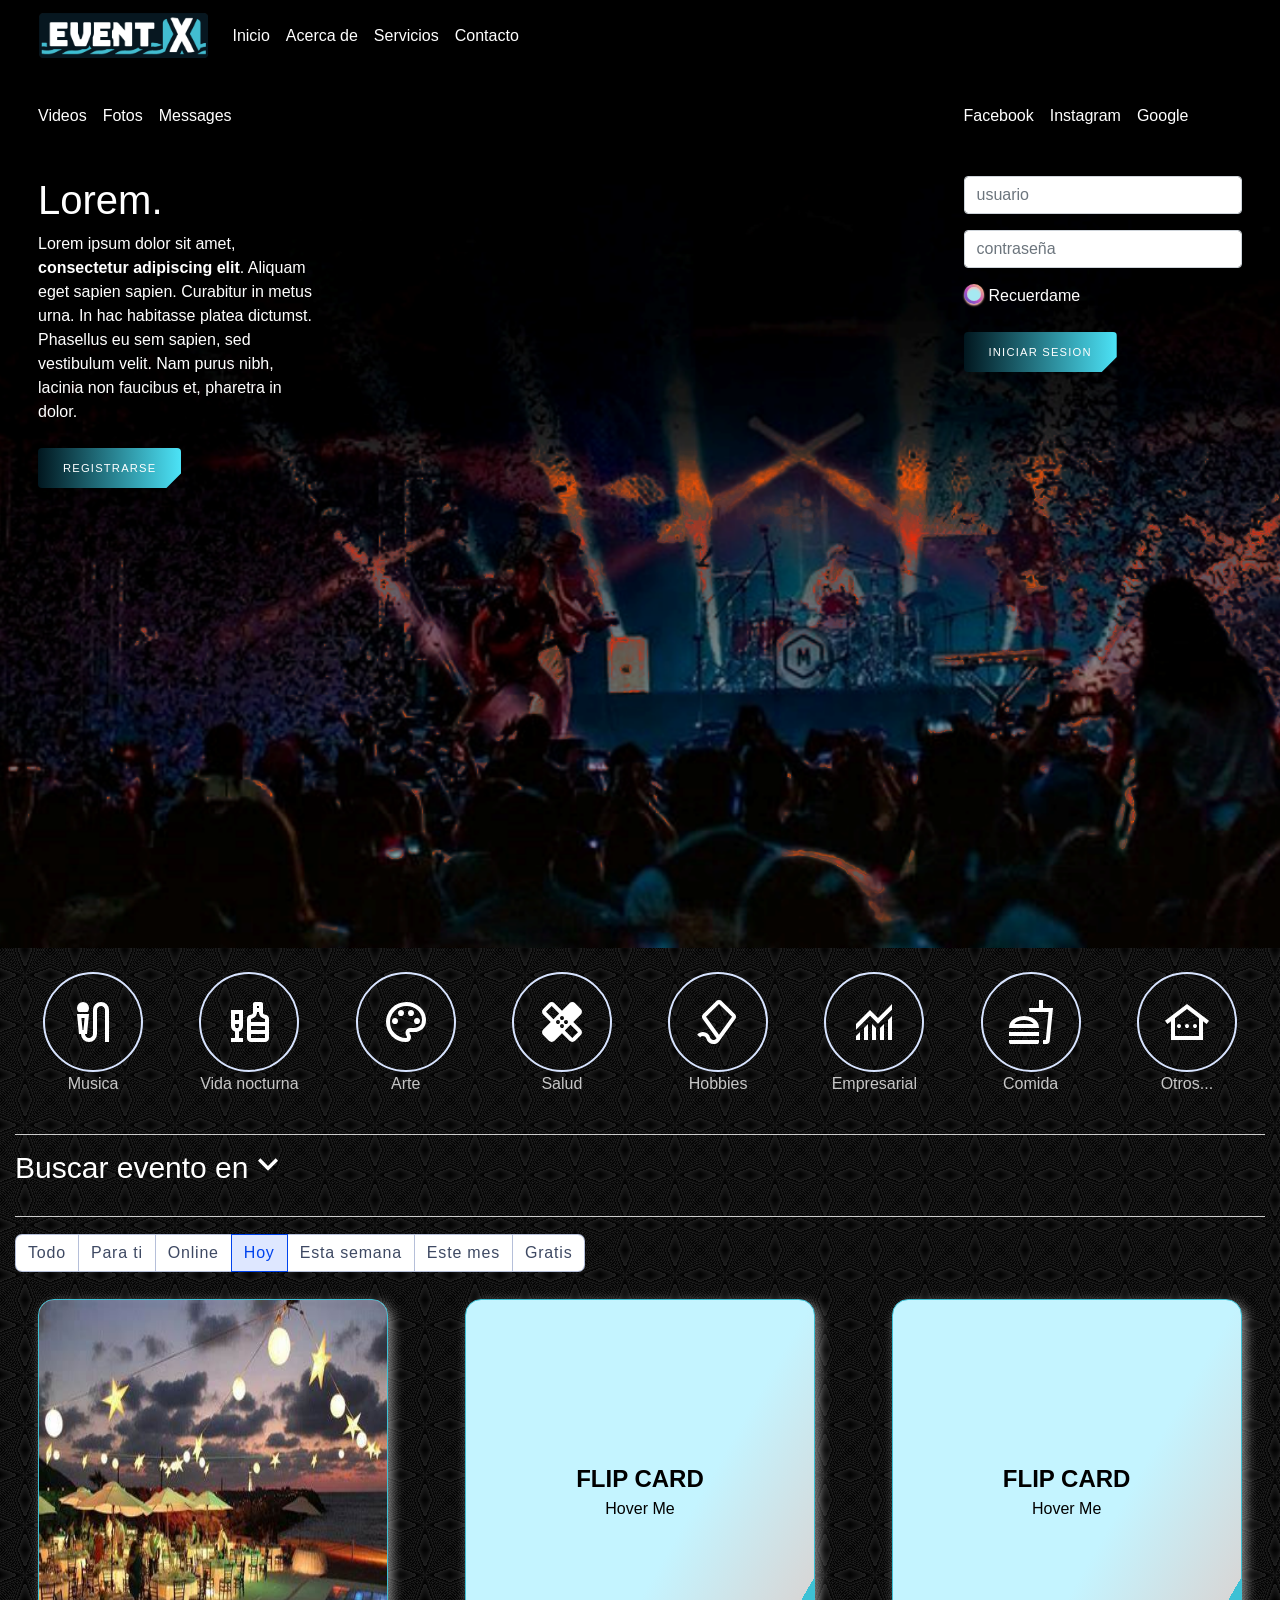
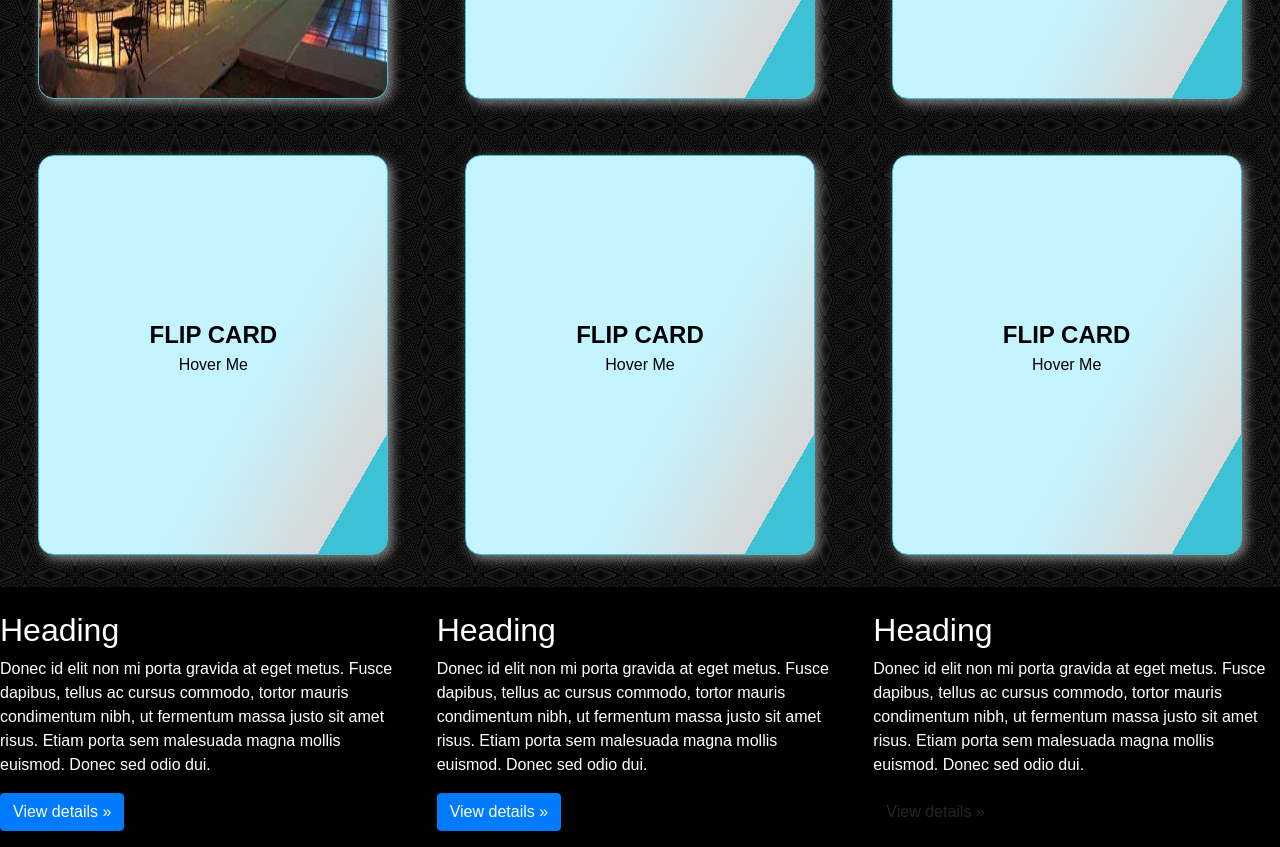
<file: ArchivosHTML/index.html>
<!DOCTYPE html>
<html lang="en">

<head>
  <meta charset="UTF-8">
  <meta name="viewport" content="width=device-width, initial-scale=1.0">
  <link rel="stylesheet" href="https://stackpath.bootstrapcdn.com/bootstrap/4.5.2/css/bootstrap.min.css">
  <link rel="stylesheet" href="..//ArchivosCSS/styles.css">
  <title>EventX</title>
</head>

<body>

  <!--------------------------------------------------menu------------------------------------------------------------------>

  <nav class="navbar navbar-expand-lg navbar-dark bg-black">
    <div class="container ml-2">
      <a class="navbar-brand" href="#"><img src="..//Imagenes/EVENTX1.png" alt="" height="45"></a>
      <button class="navbar-toggler" type="button" data-toggle="collapse" data-target="#navbarSupportedContent"
        aria-controls="navbarSupportedContent" aria-expanded="false" aria-label="Toggle navigation">
        <span class="navbar-toggler-icon"></span>
      </button>

      <div class="collapse navbar-collapse" id="navbarSupportedContent">
        <ul class="navbar-nav mr-auto">
          <li class="nav-item active">
            <a class="nav-link" href="..//ArchivosHTML/prueba.html">Inicio</a>
          </li>
          <li class="nav-item">
            <a class="nav-link" href="#about">Acerca de</a>
          </li>
          <li class="nav-item">
            <a class="nav-link" href="#services">Servicios</a>
          </li>
          <li class="nav-item">
            <a class="nav-link" href="#contact">Contacto</a>
          </li>
        </ul>
      </div>
    </div>
  </nav>


  <!--------------------------------------------------cuerpo------------------------------------------------------------------>

  <div class="container-fluid  pt-5">

    <div class="row">
      <div class="col-lg-12 pt-5 pb-5 mb-4 img_index">
        <div class="row m-2">
          <div class="col-md-3 section_explorar">
            <ul class="nav">
              <li class="nav-item">
                <a class="social mr-3" href="#">Videos</a>
              </li>
              <li class="nav-item">
                <a class="social mr-3" href="#">Fotos</a>
              </li>
              <li class="nav-item">
                <a class="social mr-3" href="#">Messages</a>
              </li>
            </ul>
            <h1 class="mt-5">Lorem.</h1>
            <p>
              Lorem ipsum dolor sit amet,
              <strong>consectetur adipiscing elit</strong>. Aliquam eget
              sapien sapien. Curabitur in metus urna. In hac habitasse platea
              dictumst. Phasellus eu sem sapien, sed vestibulum velit. Nam
              purus nibh, lacinia non faucibus et, pharetra in dolor.
            </p>
            <button type="button" class="btn button mt-2">
              <a href="..//ArchivosPHP/Registrarse.php" >registrarse</a>
            </button>
          </div>
          <div class="col-md-6"></div>
          <!--------------------------------------------------redes sociales------------------------------------------------------------------>
          <div class="col-md-3 redes_sociales ">
            <ul class="nav">
              <li class="nav-item">
                <a class="social Facebook mr-3" href="#">Facebook</a>
              </li>
              <li class="nav-item">
                <a class="social instagram mr-3" href="#">Instagram</a>
              </li>
              <li class="nav-item">
                <a class="social Google mr-3" href="#">Google</a>
              </li>
            </ul>

            <form role="form" class="mt-5" action="../ArchivosPHP/Login.php" method="POST">
              <div class="form-group mt-3">
                  <input type="text" class="form-control" id="exampleInputEmail1" placeholder="usuario" name="user" required />
              </div>
              <div class="form-group mt-3">
                  <input type="password" class="form-control" id="exampleInputPassword1" placeholder="contraseña" name="pass" required />
              </div>
              <div class="checkbox mt-3">
                  <div class="config_check">
                      <div class="checkbox-wrapper">
                          <input id="_checkbox-26" type="checkbox" />
                          <label for="_checkbox-26">
                              <div class="tick_mark"></div>
                          </label>
                      </div>
                      <label for="_checkbox-26" class="Recuerdame">Recuerdame</label>
                  </div>
              </div>
              <button type="submit" class="btn btn-primary button mt-3">
                  Iniciar sesion
              </button>
          </form>
          
          </div>
        </div>
      </div>
    </div>
    <!--------------------------------------------------filter------------------------------------------------------------------>
    <div class="row">
      <div class="col-md-12 columna_filtro">
        <div class="filtros_icons">
          <div class="iconos_filtro">
            <svg xmlns="http://www.w3.org/2000/svg" viewBox="0 -960 960 960">
              <path
                d="M192-680q-15-17-23.5-37t-8.5-43q0-50 35-85t85-35q50 0 85 35t35 85q0 23-8.5 43T368-680H192ZM400-80q-66 0-113-47t-47-113h-40l-40-400h240l-40 400h-40q0 33 23.5 56.5T400-160q33 0 56.5-23.5T480-240v-480q0-66 47-113t113-47q66 0 113 47t47 113v640h-80v-640q0-33-23.5-56.5T640-800q-33 0-56.5 23.5T560-720v480q0 66-47 113T400-80ZM272-320h16l24-240h-64l24 240Zm16-240h-40 64-24Z" />
            </svg>
          </div>
          <label for=""> Musica </label>
        </div>
        <div class="filtros_icons">
          <div class="iconos_filtro">
            <svg xmlns="http://www.w3.org/2000/svg" viewBox="0 -960 960 960">
              <path
                d="M120-80v-80h80v-128q-35-12-57.5-42.5T120-400v-320h240v320q0 39-22.5 69.5T280-288v128h80v80H120Zm80-440h80v-120h-80v120Zm40 160q17 0 28.5-11.5T280-400v-40h-80v40q0 17 11.5 28.5T240-360ZM520-80q-33 0-56.5-23.5T440-160v-382q0-26 15-46.5t39-29.5l38-14q14-5 21-14.5t7-23.5v-170q0-17 11.5-28.5T600-880h120q17 0 28.5 11.5T760-840v170q0 14 7 23.5t21 14.5l38 14q24 9 39 29.5t15 46.5v382q0 33-23.5 56.5T800-80H520Zm120-680h40v-40h-40v40ZM520-480h280v-62l-38-14q-38-14-60-44t-22-68v-12h-40v12q0 38-22 68t-60 44l-38 14v62Zm0 320h280v-80H520v80Zm0-160h280v-80H520v80ZM240-440Zm280 120v-80 80Z" />
            </svg>
          </div>
          <label for=""> Vida nocturna </label>
        </div>
        <div class="filtros_icons">
          <div class="iconos_filtro">
            <svg xmlns="http://www.w3.org/2000/svg" viewBox="0 -960 960 960">
              <path
                d="M480-80q-82 0-155-31.5t-127.5-86Q143-252 111.5-325T80-480q0-83 32.5-156t88-127Q256-817 330-848.5T488-880q80 0 151 27.5t124.5 76q53.5 48.5 85 115T880-518q0 115-70 176.5T640-280h-74q-9 0-12.5 5t-3.5 11q0 12 15 34.5t15 51.5q0 50-27.5 74T480-80Zm0-400Zm-220 40q26 0 43-17t17-43q0-26-17-43t-43-17q-26 0-43 17t-17 43q0 26 17 43t43 17Zm120-160q26 0 43-17t17-43q0-26-17-43t-43-17q-26 0-43 17t-17 43q0 26 17 43t43 17Zm200 0q26 0 43-17t17-43q0-26-17-43t-43-17q-26 0-43 17t-17 43q0 26 17 43t43 17Zm120 160q26 0 43-17t17-43q0-26-17-43t-43-17q-26 0-43 17t-17 43q0 26 17 43t43 17ZM480-160q9 0 14.5-5t5.5-13q0-14-15-33t-15-57q0-42 29-67t71-25h70q66 0 113-38.5T800-518q0-121-92.5-201.5T488-800q-136 0-232 93t-96 227q0 133 93.5 226.5T480-160Z" />
            </svg>
          </div>
          <label for=""> Arte </label>
        </div>
        <div class="filtros_icons">
          <div class="iconos_filtro">
            <svg xmlns="http://www.w3.org/2000/svg" viewBox="0 -960 960 960">
              <path
                d="M480-254 330-104q-23 23-56 23t-56-23L104-218q-23-23-23-56t23-56l150-150-150-150q-23-23-23-56t23-56l114-114q23-23 56-23t56 23l150 150 150-150q23-23 56-23t56 23l114 114q23 23 23 56t-23 56L706-480l150 150q23 23 23 56t-23 56L742-104q-23 23-56 23t-56-23L480-254Zm0-266q17 0 28.5-11.5T520-560q0-17-11.5-28.5T480-600q-17 0-28.5 11.5T440-560q0 17 11.5 28.5T480-520Zm-170-16 114-114-150-150-114 114 150 150Zm90 96q17 0 28.5-11.5T440-480q0-17-11.5-28.5T400-520q-17 0-28.5 11.5T360-480q0 17 11.5 28.5T400-440Zm80 80q17 0 28.5-11.5T520-400q0-17-11.5-28.5T480-440q-17 0-28.5 11.5T440-400q0 17 11.5 28.5T480-360Zm80-80q17 0 28.5-11.5T600-480q0-17-11.5-28.5T560-520q-17 0-28.5 11.5T520-480q0 17 11.5 28.5T560-440Zm-24 130 150 150 114-114-150-150-114 114ZM339-621Zm282 282Z" />
            </svg>
          </div>
          <label for=""> Salud </label>
        </div>
        <div class="filtros_icons">
          <div class="iconos_filtro">
            <svg xmlns="http://www.w3.org/2000/svg" viewBox="0 -960 960 960">
              <path
                d="M390-40q-51 0-90.5-30.5T246-149q-6-23-25-37t-43-14q-16 0-30 6.5T124-175l-61-51q21-26 51.5-40t63.5-14q51 0 91 30t54 79q6 23 25 37t42 14q19 0 34-10t26-25l1-2-276-381q-8-11-11.5-23t-3.5-24q0-16 6-30.5t18-26.5l260-255q11-11 26-17t30-6q15 0 30 6t26 17l260 255q12 12 18 26.5t6 30.5q0 12-3.5 24T825-538L500-88q-18 25-48 36.5T390-40Zm110-185 260-360-260-255-259 256 259 359Zm1-308Z" />
            </svg>
          </div>
          <label for=""> Hobbies </label>
        </div>
        <div class="filtros_icons">
          <div class="iconos_filtro">
            <svg xmlns="http://www.w3.org/2000/svg" viewBox="0 -960 960 960">
              <path
                d="M120-120v-80l80-80v160h-80Zm160 0v-240l80-80v320h-80Zm160 0v-320l80 81v239h-80Zm160 0v-239l80-80v319h-80Zm160 0v-400l80-80v480h-80ZM120-327v-113l280-280 160 160 280-280v113L560-447 400-607 120-327Z" />
            </svg>
          </div>
          <label for=""> Empresarial </label>
        </div>
        <div class="filtros_icons">
          <div class="iconos_filtro">
            <svg xmlns="http://www.w3.org/2000/svg" viewBox="0 -960 960 960">
              <path
                d="M533-440q-32-45-84.5-62.5T340-520q-56 0-108.5 17.5T147-440h386ZM40-360q0-109 91-174.5T340-600q118 0 209 65.5T640-360H40Zm0 160v-80h600v80H40ZM720-40v-80h56l56-560H450l-10-80h200v-160h80v160h200L854-98q-3 25-22 41.5T788-40h-68Zm0-80h56-56ZM80-40q-17 0-28.5-11.5T40-80v-40h600v40q0 17-11.5 28.5T600-40H80Zm260-400Z" />
            </svg>
          </div>
          <label for=""> Comida </label>
        </div>
        <div class="filtros_icons">
          <div class="iconos_filtro">
            <svg xmlns="http://www.w3.org/2000/svg" viewBox="0 -960 960 960">
              <path
                d="M160-120v-375l-72 55-48-64 440-336 440 336-48 63-72-54v375H160Zm80-80h480v-356L480-739 240-556v356Zm0 0h480-480Zm80-160q-17 0-28.5-11.5T280-400q0-17 11.5-28.5T320-440q17 0 28.5 11.5T360-400q0 17-11.5 28.5T320-360Zm160 0q-17 0-28.5-11.5T440-400q0-17 11.5-28.5T480-440q17 0 28.5 11.5T520-400q0 17-11.5 28.5T480-360Zm160 0q-17 0-28.5-11.5T600-400q0-17 11.5-28.5T640-440q17 0 28.5 11.5T680-400q0 17-11.5 28.5T640-360Z" />
            </svg>
          </div>
          <label for=""> Otros... </label>
        </div>
      </div>
    </div>

    <hr class="separador">

    <div class="row">
      <div class="col-md-12 busqueda_por">
        <div class="locacion_evento">
          <p>Buscar evento en</p>
          <div class="buscar">
            <svg xmlns="http://www.w3.org/2000/svg" height="40" viewBox="0 -960 960 960" width="40">
              <path d="M480-345 240-585l56-56 184 184 184-184 56 56-240 240Z" />
            </svg>
          </div>
        </div>
      </div>
    </div>

    <hr class="separador">


    <div class="row">
      <div class="col-md-12 d-flex">
        <div class="mydict">
          <div>
            <label>
              <input type="radio" name="radio" checked="">
              <span>Todo</span>
            </label>
            <label>
              <input type="radio" name="radio">
              <span>Para ti</span>
            </label>
            <label>
              <input type="radio" name="radio">
              <span>Online</span>
            </label>
            <label>
              <input type="radio" name="radio" checked="">
              <span>Hoy</span>
            </label>
            <label>
              <input type="radio" name="radio">
              <span>Esta semana</span>
            </label>
            <label>
              <input type="radio" name="radio">
              <span>Este mes</span>
            </label>
            <label>
              <input type="radio" name="radio">
              <span>Gratis</span>
            </label>
          </div>
        </div>
      </div>
    </div>




    <!--------------------------------------------------stats------------------------------------------------------------------>
    <div class="row">
      <div class="col-md-12">
        <div class="row">
          <div class="col-md-4 d-flex mb-2 align-items-center justify-content-center">
            <div class="flip-card">
              <div class="flip-card-inner">
                <div class="flip-card-front">
                  <img src="..//Imagenes/OIP.jpg" alt="" height="100%">
                </div>
                <div class="flip-card-back">
                  <p class="title">Fiesta en la playa</p>
                  <br>
                  <p>Lorem ipsum, dolor sit amet consectetur adipisicing elit. Perspiciatis quia voluptatem repellat
                    deleniti! Omnis aut, nobis et totam ducimus consequatur voluptates laborum impedit quos sint quas
                    voluptatem doloremque adipisci quaerat?</p>

                    <button class="button_attend">
                      Mas informacion
                      <div class="hoverEffect">
                      <div>
                      </div>
                      </div></button>

                </div>
              </div>
            </div>
          </div>
          <div class="col-md-4 d-flex mb-2 align-items-center justify-content-center">
            <div class="flip-card">
              <div class="flip-card-inner">
                <div class="flip-card-front">
                  <p class="title">FLIP CARD</p>
                  <p>Hover Me</p>
                </div>
                <div class="flip-card-back">
                  <p class="title">BACK</p>
                  <p>Leave Me</p>
                </div>
              </div>
            </div>
          </div>
          <div class="col-md-4 d-flex mb-2 align-items-center justify-content-center">
            <div class="flip-card">
              <div class="flip-card-inner">
                <div class="flip-card-front">
                  <p class="title">FLIP CARD</p>
                  <p>Hover Me</p>
                </div>
                <div class="flip-card-back">
                  <p class="title">BACK</p>
                  <p>Leave Me</p>
                </div>
              </div>
            </div>
          </div>
        </div>
        <div class="row mt-5">
          <div class="col-md-4 d-flex mb-2 align-items-center justify-content-center">
            <div class="flip-card">
              <div class="flip-card-inner">
                <div class="flip-card-front">
                  <p class="title">FLIP CARD</p>
                  <p>Hover Me</p>
                </div>
                <div class="flip-card-back">
                  <p class="title">BACK</p>
                  <p>Leave Me</p>
                </div>
              </div>
            </div>
          </div>
          <div class="col-md-4 d-flex mb-2 align-items-center justify-content-center">
            <div class="flip-card">
              <div class="flip-card-inner">
                <div class="flip-card-front">
                  <p class="title">FLIP CARD</p>
                  <p>Hover Me</p>
                </div>
                <div class="flip-card-back">
                  <p class="title">BACK</p>
                  <p>Leave Me</p>
                </div>
              </div>
            </div>
          </div>
          <div class="col-md-4 d-flex mb-2 align-items-center justify-content-center">
            <div class="flip-card">
              <div class="flip-card-inner">
                <div class="flip-card-front">
                  <p class="title">FLIP CARD</p>
                  <p>Hover Me</p>
                </div>
                <div class="flip-card-back">
                  <p class="title">BACK</p>
                  <p>Leave Me</p>
                </div>
              </div>
            </div>
          </div>
        </div>
      </div>
    </div>
    <!--------------------------------------------------footer------------------------------------------------------------------>
  </div>

  <footer class="footer">
    <div class="row mt-4">
      <div class="col-md-12">
        <div class="row">
          <div class="col-md-4 mt-4">
            <h2>Heading</h2>
            <p>
              Donec id elit non mi porta gravida at eget metus. Fusce dapibus,
              tellus ac cursus commodo, tortor mauris condimentum nibh, ut
              fermentum massa justo sit amet risus. Etiam porta sem malesuada
              magna mollis euismod. Donec sed odio dui.
            </p>
            <p>
              <a class="btn btn-primary" href="#">View details »</a>
            </p>
          </div>
          <div class="col-md-4 mt-4">
            <h2>Heading</h2>
            <p>
              Donec id elit non mi porta gravida at eget metus. Fusce dapibus,
              tellus ac cursus commodo, tortor mauris condimentum nibh, ut
              fermentum massa justo sit amet risus. Etiam porta sem malesuada
              magna mollis euismod. Donec sed odio dui.
            </p>
            <p>
              <a class="btn btn-primary" href="#">View details »</a>
            </p>
          </div>
          <div class="col-md-4 mt-4">
            <h2>Heading</h2>
            <p>
              Donec id elit non mi porta gravida at eget metus. Fusce dapibus,
              tellus ac cursus commodo, tortor mauris condimentum nibh, ut
              fermentum massa justo sit amet risus. Etiam porta sem malesuada
              magna mollis euismod. Donec sed odio dui.
            </p>
            <p>
              <a class="btn btn-primary0" href="#">View details »</a>
            </p>
          </div>
        </div>
      </div>
    </div>
  </footer>

  <script src="https://code.jquery.com/jquery-3.5.1.slim.min.js"></script>
  <script src="https://cdn.jsdelivr.net/npm/@popperjs/core@2.5.4/dist/umd/popper.min.js"></script>
  <script src="https://stackpath.bootstrapcdn.com/bootstrap/4.5.2/js/bootstrap.min.js"></script>

  <script>
    // Script para mostrar/ocultar el menú al hacer scroll
    $(document).ready(function () {
      var lastScrollTop = 0;
      $(window).scroll(function () {
        var scrollTop = $(this).scrollTop();
        if (scrollTop > lastScrollTop) {
          $('.navbar').addClass('menu-fixed');
          $('.navbar').removeClass('show');
        } else {
          $('.navbar').addClass('show');

        }
        lastScrollTop = scrollTop;
      });
    });
  </script>
</body>

</html>
</file>
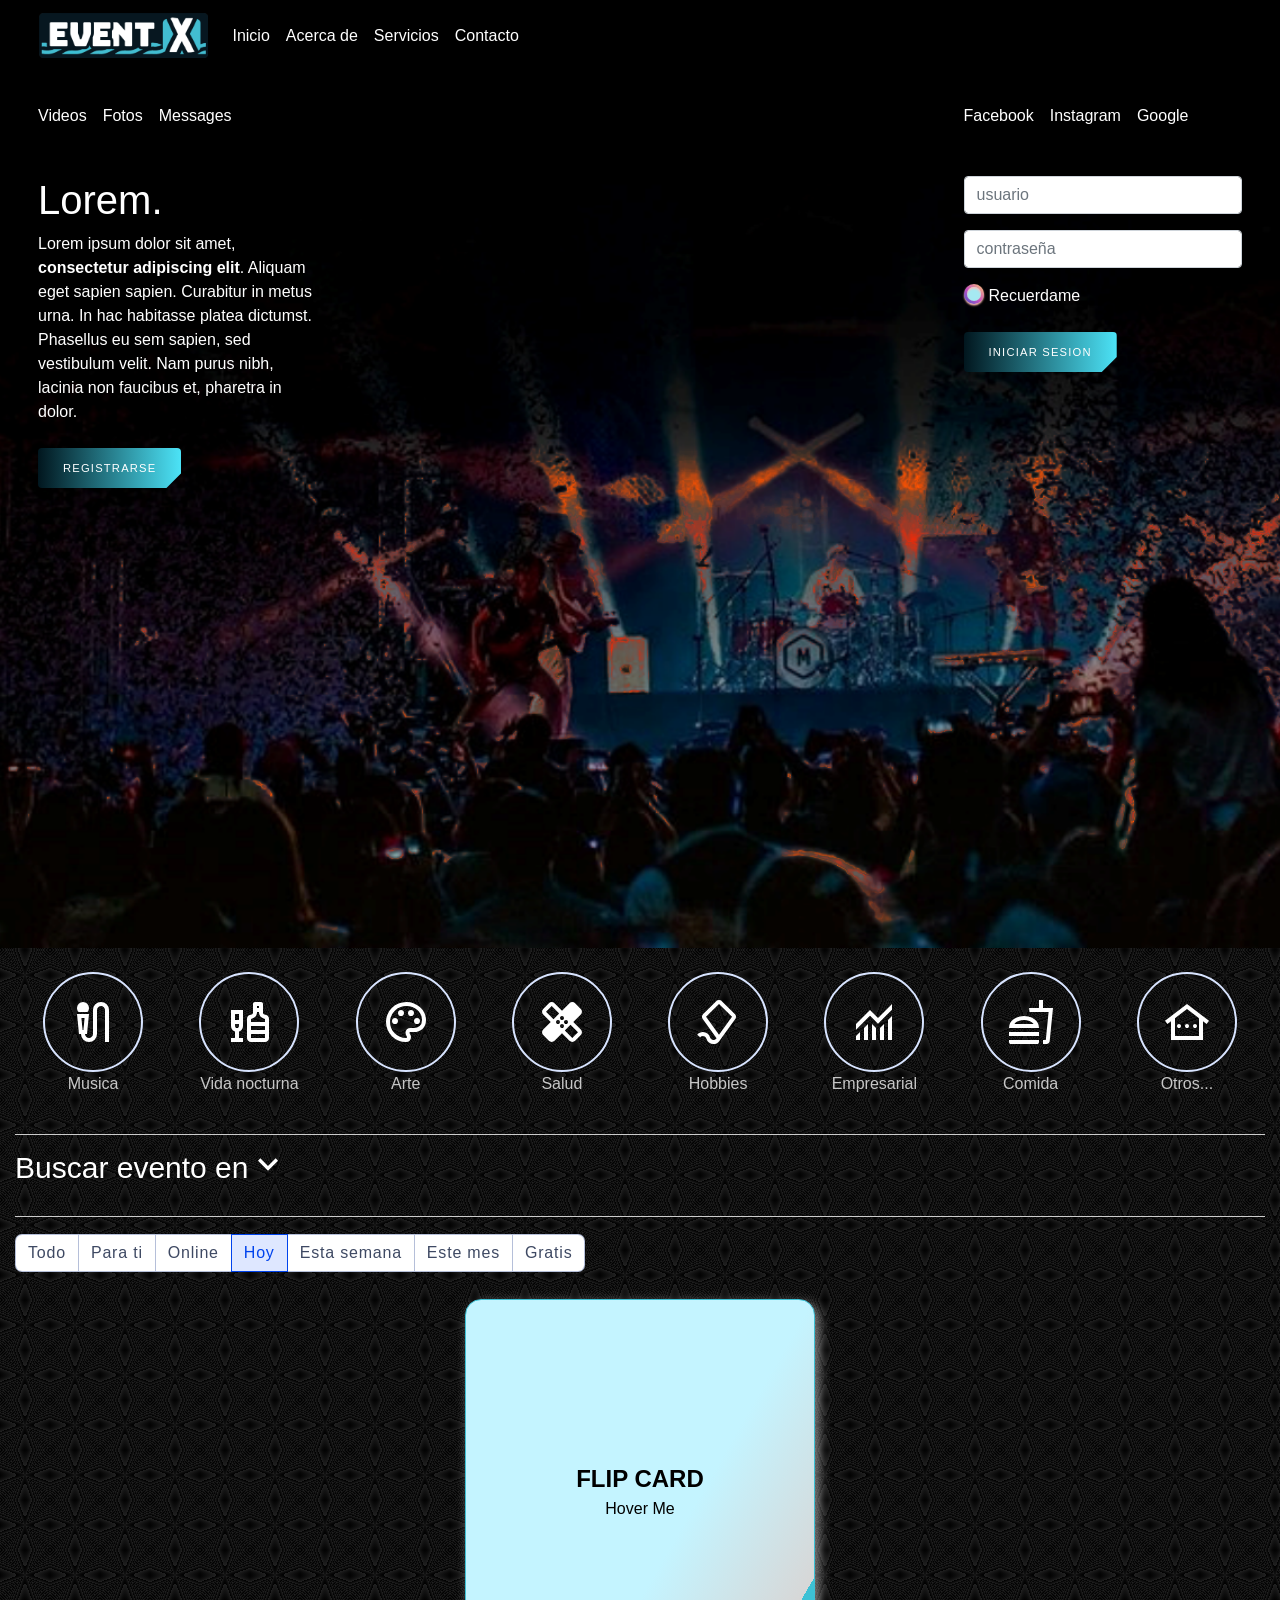
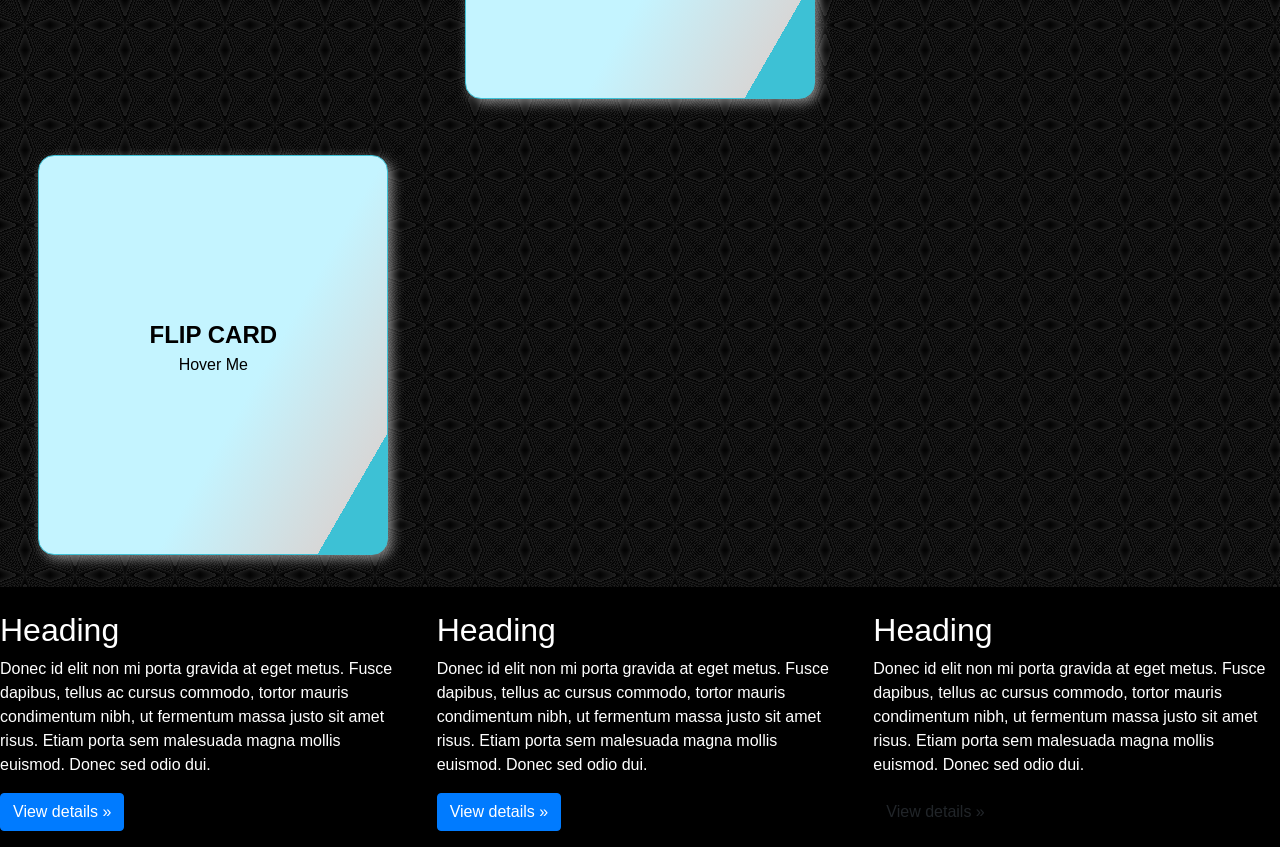
<file: ArchivosHTML/prueba.html>
<!DOCTYPE html>
<html lang="en">

<head>
  <meta charset="UTF-8">
  <meta name="viewport" content="width=device-width, initial-scale=1.0">
  <link rel="stylesheet" href="https://stackpath.bootstrapcdn.com/bootstrap/4.5.2/css/bootstrap.min.css">
  <link rel="stylesheet" href="..//ArchivosCSS/styles.css">
  <title>EventX</title>
</head>

<body>

  <!--------------------------------------------------menu------------------------------------------------------------------>

  <nav class="navbar navbar-expand-lg navbar-dark bg-black">
    <div class="container ml-2">
      <a class="navbar-brand" href="#"><img src="..//Imagenes/EVENTX1.png" alt="" height="45"></a>
      <button class="navbar-toggler" type="button" data-toggle="collapse" data-target="#navbarSupportedContent"
        aria-controls="navbarSupportedContent" aria-expanded="false" aria-label="Toggle navigation">
        <span class="navbar-toggler-icon"></span>
      </button>

      <div class="collapse navbar-collapse" id="navbarSupportedContent">
        <ul class="navbar-nav mr-auto">
          <li class="nav-item active">
            <a class="nav-link" href="..//ArchivosHTML/prueba.html">Inicio</a>
          </li>
          <li class="nav-item">
            <a class="nav-link" href="#about">Acerca de</a>
          </li>
          <li class="nav-item">
            <a class="nav-link" href="#services">Servicios</a>
          </li>
          <li class="nav-item">
            <a class="nav-link" href="#contact">Contacto</a>
          </li>
        </ul>
      </div>
    </div>
  </nav>


  <!--------------------------------------------------cuerpo------------------------------------------------------------------>

  <div class="container-fluid  pt-5">

    <div class="row">
      <div class="col-lg-12 pt-5 pb-5 mb-4 img_index">
        <div class="row m-2">
          <div class="col-md-3 section_explorar">
            <ul class="nav">
              <li class="nav-item">
                <a class="social mr-3" href="#">Videos</a>
              </li>
              <li class="nav-item">
                <a class="social mr-3" href="#">Fotos</a>
              </li>
              <li class="nav-item">
                <a class="social mr-3" href="#">Messages</a>
              </li>
            </ul>
            <h1 class="mt-5">Lorem.</h1>
            <p>
              Lorem ipsum dolor sit amet,
              <strong>consectetur adipiscing elit</strong>. Aliquam eget
              sapien sapien. Curabitur in metus urna. In hac habitasse platea
              dictumst. Phasellus eu sem sapien, sed vestibulum velit. Nam
              purus nibh, lacinia non faucibus et, pharetra in dolor.
            </p>
            <button type="button" class="btn button mt-2">
              <a href="..//ArchivosPHP/Registrarse.php" >registrarse</a>
            </button>
          </div>
          <div class="col-md-6"></div>
          <!--------------------------------------------------redes sociales------------------------------------------------------------------>
          <div class="col-md-3 redes_sociales ">
            <ul class="nav">
              <li class="nav-item">
                <a class="social Facebook mr-3" href="#">Facebook</a>
              </li>
              <li class="nav-item">
                <a class="social instagram mr-3" href="#">Instagram</a>
              </li>
              <li class="nav-item">
                <a class="social Google mr-3" href="#">Google</a>
              </li>
            </ul>
            <form role="form" class="mt-5" action="..//ArchivosPHP/Login.php" method="post">
              <div class="form-group mt-3">
                <input type="text" class="form-control" id="exampleInputEmail1" placeholder="usuario" name="user" />
              </div>
              <div class="form-group mt-3">
                <input type="password" class="form-control" id="exampleInputPassword1" placeholder="contraseña" name="pass" />
              </div>
              <div class="checkbox mt-3">
                <div class="config_check">
                  <div class="checkbox-wrapper">
                    <input id="_checkbox-26" type="checkbox" />
                    <label for="_checkbox-26">
                      <div class="tick_mark"></div>
                    </label>
                  </div>
                  <label for="_checkbox-26" class="Recuerdame">Recuerdame</label>
                </div>
              </div>
              <button type="submit" class="btn btn-primary button mt-3">
                Iniciar sesion
              </button>
            </form>
          </div>
        </div>
      </div>
    </div>
    <!--------------------------------------------------filter------------------------------------------------------------------>
    <div class="row">
      <div class="col-md-12 columna_filtro">
        <div class="filtros_icons">
          <div class="iconos_filtro">
            <svg xmlns="http://www.w3.org/2000/svg" viewBox="0 -960 960 960">
              <path
                d="M192-680q-15-17-23.5-37t-8.5-43q0-50 35-85t85-35q50 0 85 35t35 85q0 23-8.5 43T368-680H192ZM400-80q-66 0-113-47t-47-113h-40l-40-400h240l-40 400h-40q0 33 23.5 56.5T400-160q33 0 56.5-23.5T480-240v-480q0-66 47-113t113-47q66 0 113 47t47 113v640h-80v-640q0-33-23.5-56.5T640-800q-33 0-56.5 23.5T560-720v480q0 66-47 113T400-80ZM272-320h16l24-240h-64l24 240Zm16-240h-40 64-24Z" />
            </svg>
          </div>
          <label for=""> Musica </label>
        </div>
        <div class="filtros_icons">
          <div class="iconos_filtro">
            <svg xmlns="http://www.w3.org/2000/svg" viewBox="0 -960 960 960">
              <path
                d="M120-80v-80h80v-128q-35-12-57.5-42.5T120-400v-320h240v320q0 39-22.5 69.5T280-288v128h80v80H120Zm80-440h80v-120h-80v120Zm40 160q17 0 28.5-11.5T280-400v-40h-80v40q0 17 11.5 28.5T240-360ZM520-80q-33 0-56.5-23.5T440-160v-382q0-26 15-46.5t39-29.5l38-14q14-5 21-14.5t7-23.5v-170q0-17 11.5-28.5T600-880h120q17 0 28.5 11.5T760-840v170q0 14 7 23.5t21 14.5l38 14q24 9 39 29.5t15 46.5v382q0 33-23.5 56.5T800-80H520Zm120-680h40v-40h-40v40ZM520-480h280v-62l-38-14q-38-14-60-44t-22-68v-12h-40v12q0 38-22 68t-60 44l-38 14v62Zm0 320h280v-80H520v80Zm0-160h280v-80H520v80ZM240-440Zm280 120v-80 80Z" />
            </svg>
          </div>
          <label for=""> Vida nocturna </label>
        </div>
        <div class="filtros_icons">
          <div class="iconos_filtro">
            <svg xmlns="http://www.w3.org/2000/svg" viewBox="0 -960 960 960">
              <path
                d="M480-80q-82 0-155-31.5t-127.5-86Q143-252 111.5-325T80-480q0-83 32.5-156t88-127Q256-817 330-848.5T488-880q80 0 151 27.5t124.5 76q53.5 48.5 85 115T880-518q0 115-70 176.5T640-280h-74q-9 0-12.5 5t-3.5 11q0 12 15 34.5t15 51.5q0 50-27.5 74T480-80Zm0-400Zm-220 40q26 0 43-17t17-43q0-26-17-43t-43-17q-26 0-43 17t-17 43q0 26 17 43t43 17Zm120-160q26 0 43-17t17-43q0-26-17-43t-43-17q-26 0-43 17t-17 43q0 26 17 43t43 17Zm200 0q26 0 43-17t17-43q0-26-17-43t-43-17q-26 0-43 17t-17 43q0 26 17 43t43 17Zm120 160q26 0 43-17t17-43q0-26-17-43t-43-17q-26 0-43 17t-17 43q0 26 17 43t43 17ZM480-160q9 0 14.5-5t5.5-13q0-14-15-33t-15-57q0-42 29-67t71-25h70q66 0 113-38.5T800-518q0-121-92.5-201.5T488-800q-136 0-232 93t-96 227q0 133 93.5 226.5T480-160Z" />
            </svg>
          </div>
          <label for=""> Arte </label>
        </div>
        <div class="filtros_icons">
          <div class="iconos_filtro">
            <svg xmlns="http://www.w3.org/2000/svg" viewBox="0 -960 960 960">
              <path
                d="M480-254 330-104q-23 23-56 23t-56-23L104-218q-23-23-23-56t23-56l150-150-150-150q-23-23-23-56t23-56l114-114q23-23 56-23t56 23l150 150 150-150q23-23 56-23t56 23l114 114q23 23 23 56t-23 56L706-480l150 150q23 23 23 56t-23 56L742-104q-23 23-56 23t-56-23L480-254Zm0-266q17 0 28.5-11.5T520-560q0-17-11.5-28.5T480-600q-17 0-28.5 11.5T440-560q0 17 11.5 28.5T480-520Zm-170-16 114-114-150-150-114 114 150 150Zm90 96q17 0 28.5-11.5T440-480q0-17-11.5-28.5T400-520q-17 0-28.5 11.5T360-480q0 17 11.5 28.5T400-440Zm80 80q17 0 28.5-11.5T520-400q0-17-11.5-28.5T480-440q-17 0-28.5 11.5T440-400q0 17 11.5 28.5T480-360Zm80-80q17 0 28.5-11.5T600-480q0-17-11.5-28.5T560-520q-17 0-28.5 11.5T520-480q0 17 11.5 28.5T560-440Zm-24 130 150 150 114-114-150-150-114 114ZM339-621Zm282 282Z" />
            </svg>
          </div>
          <label for=""> Salud </label>
        </div>
        <div class="filtros_icons">
          <div class="iconos_filtro">
            <svg xmlns="http://www.w3.org/2000/svg" viewBox="0 -960 960 960">
              <path
                d="M390-40q-51 0-90.5-30.5T246-149q-6-23-25-37t-43-14q-16 0-30 6.5T124-175l-61-51q21-26 51.5-40t63.5-14q51 0 91 30t54 79q6 23 25 37t42 14q19 0 34-10t26-25l1-2-276-381q-8-11-11.5-23t-3.5-24q0-16 6-30.5t18-26.5l260-255q11-11 26-17t30-6q15 0 30 6t26 17l260 255q12 12 18 26.5t6 30.5q0 12-3.5 24T825-538L500-88q-18 25-48 36.5T390-40Zm110-185 260-360-260-255-259 256 259 359Zm1-308Z" />
            </svg>
          </div>
          <label for=""> Hobbies </label>
        </div>
        <div class="filtros_icons">
          <div class="iconos_filtro">
            <svg xmlns="http://www.w3.org/2000/svg" viewBox="0 -960 960 960">
              <path
                d="M120-120v-80l80-80v160h-80Zm160 0v-240l80-80v320h-80Zm160 0v-320l80 81v239h-80Zm160 0v-239l80-80v319h-80Zm160 0v-400l80-80v480h-80ZM120-327v-113l280-280 160 160 280-280v113L560-447 400-607 120-327Z" />
            </svg>
          </div>
          <label for=""> Empresarial </label>
        </div>
        <div class="filtros_icons">
          <div class="iconos_filtro">
            <svg xmlns="http://www.w3.org/2000/svg" viewBox="0 -960 960 960">
              <path
                d="M533-440q-32-45-84.5-62.5T340-520q-56 0-108.5 17.5T147-440h386ZM40-360q0-109 91-174.5T340-600q118 0 209 65.5T640-360H40Zm0 160v-80h600v80H40ZM720-40v-80h56l56-560H450l-10-80h200v-160h80v160h200L854-98q-3 25-22 41.5T788-40h-68Zm0-80h56-56ZM80-40q-17 0-28.5-11.5T40-80v-40h600v40q0 17-11.5 28.5T600-40H80Zm260-400Z" />
            </svg>
          </div>
          <label for=""> Comida </label>
        </div>
        <div class="filtros_icons">
          <div class="iconos_filtro">
            <svg xmlns="http://www.w3.org/2000/svg" viewBox="0 -960 960 960">
              <path
                d="M160-120v-375l-72 55-48-64 440-336 440 336-48 63-72-54v375H160Zm80-80h480v-356L480-739 240-556v356Zm0 0h480-480Zm80-160q-17 0-28.5-11.5T280-400q0-17 11.5-28.5T320-440q17 0 28.5 11.5T360-400q0 17-11.5 28.5T320-360Zm160 0q-17 0-28.5-11.5T440-400q0-17 11.5-28.5T480-440q17 0 28.5 11.5T520-400q0 17-11.5 28.5T480-360Zm160 0q-17 0-28.5-11.5T600-400q0-17 11.5-28.5T640-440q17 0 28.5 11.5T680-400q0 17-11.5 28.5T640-360Z" />
            </svg>
          </div>
          <label for=""> Otros... </label>
        </div>
      </div>
    </div>

    <hr class="separador">

    <div class="row">
      <div class="col-md-12 busqueda_por">
        <div class="locacion_evento">
          <p>Buscar evento en</p>
          <div class="buscar">
            <svg xmlns="http://www.w3.org/2000/svg" height="40" viewBox="0 -960 960 960" width="40">
              <path d="M480-345 240-585l56-56 184 184 184-184 56 56-240 240Z" />
            </svg>
          </div>
        </div>
      </div>
    </div>

    <hr class="separador">


    <div class="row">
      <div class="col-md-12 d-flex">
        <div class="mydict">
          <div>
            <label>
              <input type="radio" name="radio" checked="">
              <span>Todo</span>
            </label>
            <label>
              <input type="radio" name="radio">
              <span>Para ti</span>
            </label>
            <label>
              <input type="radio" name="radio">
              <span>Online</span>
            </label>
            <label>
              <input type="radio" name="radio" checked="">
              <span>Hoy</span>
            </label>
            <label>
              <input type="radio" name="radio">
              <span>Esta semana</span>
            </label>
            <label>
              <input type="radio" name="radio">
              <span>Este mes</span>
            </label>
            <label>
              <input type="radio" name="radio">
              <span>Gratis</span>
            </label>
          </div>
        </div>
      </div>
    </div>




    <!--------------------------------------------------stats------------------------------------------------------------------>
    <div class="row">
      <div class="col-md-12">
        <div class="row">
          <div class="col-md-4 d-flex mb-2 align-items-center justify-content-center">
            <div class="flip-card">
              <div class="flip-card-inner">
                <div class="flip-card-front">
                  <img src="..//Imagenes/OIP.jpg" alt="" height="100%">
                </div>
                <div class="flip-card-back">
                  <p class="title">Fiesta en la playa</p>
                  <br>
                  <p>Lorem ipsum, dolor sit amet consectetur adipisicing elit. Perspiciatis quia voluptatem repellat
                    deleniti! Omnis aut, nobis et totam ducimus consequatur voluptates laborum impedit quos sint quas
                    voluptatem doloremque adipisci quaerat?</p>

                    <button class="button_attend">
                      Mas informacion
                      <div class="hoverEffect">
                      <div>
                      </div>
                      </div></button>

                </div>
              </div>
            </div>
          </div>
          <div class="col-md-4 d-flex mb-2 align-items-center justify-content-center">
            <div class="flip-card">
              <div class="flip-card-inner">
                <div class="flip-card-front">
                  <p class="title">FLIP CARD</p>
                  <p>Hover Me</p>
                </div>
                <div class="flip-card-back">
                  <p class="title">BACK</p>
                  <p>Leave Me</p>
                </div>
              </div>
            </div>
          </div>
          <div class="col-md-4 d-flex mb-2 align-items-center justify-content-center">
            <div class="flip-card">
              <div class="flip-card-inner">
                <div class="flip-card-front">
                  <p class="title">FLIP CARD</p>
                  <p>Hover Me</p>
                </div>
                <div class="flip-card-back">
                  <p class="title">BACK</p>
                  <p>Leave Me</p>
                </div>
              </div>
            </div>
          </div>
        </div>
        <div class="row mt-5">
          <div class="col-md-4 d-flex mb-2 align-items-center justify-content-center">
            <div class="flip-card">
              <div class="flip-card-inner">
                <div class="flip-card-front">
                  <p class="title">FLIP CARD</p>
                  <p>Hover Me</p>
                </div>
                <div class="flip-card-back">
                  <p class="title">BACK</p>
                  <p>Leave Me</p>
                </div>
              </div>
            </div>
          </div>
          <div class="col-md-4 d-flex mb-2 align-items-center justify-content-center">
            <div class="flip-card">
              <div class="flip-card-inner">
                <div class="flip-card-front">
                  <p class="title">FLIP CARD</p>
                  <p>Hover Me</p>
                </div>
                <div class="flip-card-back">
                  <p class="title">BACK</p>
                  <p>Leave Me</p>
                </div>
              </div>
            </div>
          </div>
          <div class="col-md-4 d-flex mb-2 align-items-center justify-content-center">
            <div class="flip-card">
              <div class="flip-card-inner">
                <div class="flip-card-front">
                  <p class="title">FLIP CARD</p>
                  <p>Hover Me</p>
                </div>
                <div class="flip-card-back">
                  <p class="title">BACK</p>
                  <p>Leave Me</p>
                </div>
              </div>
            </div>
          </div>
        </div>
      </div>
    </div>
    <!--------------------------------------------------footer------------------------------------------------------------------>
  </div>

  <footer class="footer">
    <div class="row mt-4">
      <div class="col-md-12">
        <div class="row">
          <div class="col-md-4 mt-4">
            <h2>Heading</h2>
            <p>
              Donec id elit non mi porta gravida at eget metus. Fusce dapibus,
              tellus ac cursus commodo, tortor mauris condimentum nibh, ut
              fermentum massa justo sit amet risus. Etiam porta sem malesuada
              magna mollis euismod. Donec sed odio dui.
            </p>
            <p>
              <a class="btn btn-primary" href="#">View details »</a>
            </p>
          </div>
          <div class="col-md-4 mt-4">
            <h2>Heading</h2>
            <p>
              Donec id elit non mi porta gravida at eget metus. Fusce dapibus,
              tellus ac cursus commodo, tortor mauris condimentum nibh, ut
              fermentum massa justo sit amet risus. Etiam porta sem malesuada
              magna mollis euismod. Donec sed odio dui.
            </p>
            <p>
              <a class="btn btn-primary" href="#">View details »</a>
            </p>
          </div>
          <div class="col-md-4 mt-4">
            <h2>Heading</h2>
            <p>
              Donec id elit non mi porta gravida at eget metus. Fusce dapibus,
              tellus ac cursus commodo, tortor mauris condimentum nibh, ut
              fermentum massa justo sit amet risus. Etiam porta sem malesuada
              magna mollis euismod. Donec sed odio dui.
            </p>
            <p>
              <a class="btn btn-primary0" href="#">View details »</a>
            </p>
          </div>
        </div>
      </div>
    </div>
  </footer>

  <script src="https://code.jquery.com/jquery-3.5.1.slim.min.js"></script>
  <script src="https://cdn.jsdelivr.net/npm/@popperjs/core@2.5.4/dist/umd/popper.min.js"></script>
  <script src="https://stackpath.bootstrapcdn.com/bootstrap/4.5.2/js/bootstrap.min.js"></script>

  <script>
    // Script para mostrar/ocultar el menú al hacer scroll
    $(document).ready(function () {
      var lastScrollTop = 0;
      $(window).scroll(function () {
        var scrollTop = $(this).scrollTop();
        if (scrollTop > lastScrollTop) {
          $('.navbar').addClass('menu-fixed');
          $('.navbar').removeClass('show');
        } else {
          $('.navbar').addClass('show');

        }
        lastScrollTop = scrollTop;
      });
    });
  </script>
</body>

</html>
</file>
<file: ArchivosCSS/styles.css>
body {
    margin: 0;
    padding: 0;

    width: 100%;
    height: 100%;
    background-image: repeating-radial-gradient(#000000 87%, #212121 90%);
    background-size: 50px 50px;


}

/*-------------------------------menu----------------------------------------*/

.bg-black {
    background-color: #000 !important;
}

.navbar-dark .navbar-nav .nav-link {
    color: #fff !important;
}


.menu-fixed {
    position: fixed;
    top: -80px;
    width: 100%;
    background-color: transparent;
    transition: top 0.3s;
    z-index: 1000;
}

.menu-fixed.show {
    top: 0;
}

.separador {
    border: none;
    height: 1px;
    background-color: #ccc;
    margin: 10px 0;
}

/*----------------------------------portada---------------------------------------------*/

.img_index {
    background-image: url(..//Imagenes/banner.png);
    background-size: cover;
    height: 100vh;
    width: 100%;

}

.button {
    border-radius: .25rem;
    text-transform: uppercase;
    font-style: normal;
    font-weight: 400;
    padding-left: 25px;
    padding-right: 25px;
    color: #fff;
    -webkit-clip-path: polygon(0 0, 0 0, 100% 0, 100% 0, 100% calc(100% - 15px), calc(100% - 15px) 100%, 15px 100%, 0 100%);
    clip-path: polygon(0 0, 0 0, 100% 0, 100% 0, 100% calc(100% - 15px), calc(100% - 15px) 100%, 15px 100%, 0 100%);
    height: 40px;
    font-size: 0.7rem;
    line-height: 14px;
    letter-spacing: 1.2px;
    transition: .2s .1s;
    background-image: linear-gradient(90deg, #01161e, #4ce3f7);
    border: 0 solid;
    overflow: hidden;
}

.section_explorar button:hover {
    cursor: pointer;
    transition: all .3s ease-in;
    padding-right: 30px;
    padding-left: 30px;
}

.section_explorar button a {
    text-decoration: none;
    color: #fff;
}

.section_explorar {
    color: #fff;
}

.section_explorar a {
    color: #fff;
}

/*-------------------------------------------------sesion y redes-------------------------------------*/

.img_index .section_log_in {
    margin: 3vh 20px;
}

.section_log_in .redes_sociales {
    position: absolute;
    margin-left: 55vh;
}

.input {
    width: 100%;
    height: 45px;
    line-height: 80px;
    padding: 0 5rem;
    padding-left: 3rem;
    border: 2px solid transparent;
    border-radius: 10px;
    outline: none;
    background-color: #f8fafc;
    color: #0d0c22;
    transition: .5s ease;
}

.input::placeholder {
    color: #94a3b8;
}

.input:focus,
input:hover {
    outline: none;
    border-color: rgba(129, 140, 248);
    background-color: #fff;
    box-shadow: 0 0 0 5px rgb(129 140 248 / 30%);
}

.icon {
    position: absolute;
    left: 1rem;
    fill: none;
    width: 1rem;
    height: 1rem;
}


.checkbox-wrapper * {
    -webkit-tap-highlight-color: transparent;
    outline: none;
}

.config_check {
    display: flex;
    flex-direction: row;
}

.config_check .Recuerdame {
    margin-left: 5px;
    color: #fff;
}

.checkbox-wrapper input[type="checkbox"] {
    display: none;
}

.checkbox-wrapper label {
    --size: 20px;
    --shadow: calc(var(--size) * .07) calc(var(--size) * .1);
    position: relative;
    display: block;
    width: var(--size);
    height: var(--size);
    margin: 0 auto;
    background-color: #4158D0;
    background-image: linear-gradient(43deg, #4158D0 0%, #C850C0 46%, #FFCC70 100%);
    border-radius: 50%;
    box-shadow: 0 var(--shadow) #ffbeb8;
    cursor: pointer;
    transition: 0.2s ease transform, 0.2s ease background-color,
        0.2s ease box-shadow;
    overflow: hidden;
    z-index: 1;
}

.checkbox-wrapper label:before {
    content: "";
    position: absolute;
    top: 50%;
    right: 0;
    left: 0;
    width: calc(var(--size) * .7);
    height: calc(var(--size) * .7);
    margin: 0 auto;
    background-color: #a6e9f2;
    transform: translateY(-50%);
    border-radius: 50%;
    box-shadow: inset 0 var(--shadow) #ffbeb8;
    transition: 0.2s ease width, 0.2s ease height;
}

.checkbox-wrapper label:hover:before {
    width: calc(var(--size) * .55);
    height: calc(var(--size) * .55);
    box-shadow: inset 0 var(--shadow) #ff9d96;
}

.checkbox-wrapper label:active {
    transform: scale(0.9);
}

.checkbox-wrapper .tick_mark {
    position: absolute;
    top: -1px;
    right: 0;
    left: calc(var(--size) * -.05);
    width: calc(var(--size) * .6);
    height: calc(var(--size) * .6);
    margin: 0 auto;
    margin-left: calc(var(--size) * .14);
    transform: rotateZ(-40deg);
}

.checkbox-wrapper .tick_mark:before,
.checkbox-wrapper .tick_mark:after {
    content: "";
    position: absolute;
    background-color: #fff;
    border-radius: 2px;
    opacity: 0;
    transition: 0.2s ease transform, 0.2s ease opacity;
}

.checkbox-wrapper .tick_mark:before {
    left: 0;
    bottom: 0;
    width: calc(var(--size) * .1);
    height: calc(var(--size) * .3);
    box-shadow: -2px 0 5px rgba(0, 0, 0, 0.23);
    transform: translateY(calc(var(--size) * -.68));
}

.checkbox-wrapper .tick_mark:after {
    left: 0;
    bottom: 0;
    width: 100%;
    height: calc(var(--size) * .1);
    box-shadow: 0 3px 5px rgba(0, 0, 0, 0.23);
    transform: translateX(calc(var(--size) * .78));
}

.checkbox-wrapper input[type="checkbox"]:checked+label {
    background-color: #4158D0;
    background-image: linear-gradient(43deg, #4158D0 0%, #C850C0 46%, #FFCC70 100%);
    box-shadow: rgba(0, 0, 0, 0.3) 0px 19px 38px, rgba(0, 0, 0, 0.22) 0px 15px 12px;
}

.checkbox-wrapper input[type="checkbox"]:checked+label:before {
    width: 0;
    height: 0;
}

.checkbox-wrapper input[type="checkbox"]:checked+label .tick_mark:before,
.checkbox-wrapper input[type="checkbox"]:checked+label .tick_mark:after {
    transform: translate(0);
    opacity: 1;
}

.redes_sociales button:hover {
    cursor: pointer;
    transition: all .3s ease-in;
    padding-right: 30px;
    padding-left: 30px;
}

.social {
    text-decoration: none;
    font-style: normal;

    &:hover {
        text-decoration: none;
    }
}

.Facebook:hover {
    color: #4158D0;
}

.instagram:hover {
    color: #C850C0;
}

.Google:hover {
    color: #FFCC70;
}

.Facebook {
    color: #fff
}

.instagram {
    color: #fff
}

.Google {
    color: #fff
}

/*----------------------------------------filtros---------------------------------------*/

.columna_filtro {
    display: flex;
    justify-content: space-around;
    margin-bottom: 20px;
}

@media (max-width: 790px) {
    .columna_filtro {
        display: grid;
        grid-template-columns: repeat(3, 1fr);
        grid-auto-rows: auto;
        grid-gap: 10px;
    }

    .filtros_icons .iconos_filtro {
        aspect-ratio: 1 / 1;
        width: 80px;
    }
}

.filtros_icons .iconos_filtro {
    display: flex;
    justify-content: center;
    align-items: center;
    border-radius: 50%;
    aspect-ratio: 1 / 1;
    width: 100px;
    border: solid 2px rgb(216, 228, 255);
}

.iconos_filtro svg {
    height: 3rem;
    width: 3rem;
    fill: rgb(255, 255, 255);
}

.filtros_icons {
    display: flex;
    flex-direction: column;
    align-items: center;
    justify-content: center;
    color: rgb(199, 199, 199);
}

.iconos_filtro:hover,
svg:hover {
    background-color: rgb(216, 228, 255);
    border-color: transparent;
    cursor: pointer;
    fill: #000000;
    color: #000000;
}

.iconos_filtro:hover svg path {
    fill: #000000;
}

.filtros_icons:hover label {
    color: #ffffff;
    cursor: pointer;
}


.mydict {
    margin-bottom: 20px;
}

.mydict div {
    display: flex;
    flex-wrap: wrap;
    margin-top: 0.5rem;
    justify-content: center;
}

.mydict input[type="radio"] {
    clip: rect(0 0 0 0);
    clip-path: inset(100%);
    height: 1px;
    overflow: hidden;
    position: absolute;
    white-space: nowrap;
    width: 1px;
}

.mydict input[type="radio"]:checked+span {
    box-shadow: 0 0 0 0.0625em #0043ed;
    background-color: #dee7ff;
    z-index: 1;
    color: #0043ed;
}

label span {
    display: block;
    cursor: pointer;
    background-color: #fff;
    padding: 0.375em .75em;
    position: relative;
    margin-left: .0625em;
    box-shadow: 0 0 0 0.0625em #b5bfd9;
    letter-spacing: .05em;
    color: #3e4963;
    text-align: center;
    transition: background-color .5s ease;
}

label:first-child span {
    border-radius: .375em 0 0 .375em;
}

label:last-child span {
    border-radius: 0 .375em .375em 0;
}

.locacion_evento {
    display: flex;
    flex-flow: row;
}

.locacion_evento p {
    font-size: 30px;
    font-weight: 500;
    color: #fff;
}

.buscar svg path {
    fill: #fff;
}

/*---------------------------------------stats----------------------------------------*/


.flip-card {
    background-color: transparent;
    width: 350px;
    height: 400px;
    perspective: 1000px;
    font-family: sans-serif;
}

.title {
    font-size: 1.5em;
    font-weight: 900;
    text-align: center;
    margin: 0;
}

.flip-card-inner {
    position: relative;
    width: 100%;
    height: 100%;
    text-align: center;
    transition: transform 0.8s;
    transform-style: preserve-3d;
}

.flip-card:hover .flip-card-inner {
    transform: rotateY(180deg);
}

.flip-card-front,
.flip-card-back {
    filter: drop-shadow(4px 4px 6px rgba(255, 255, 255, 0.5));
    position: absolute;
    display: flex;
    flex-direction: column;
    justify-content: center;
    width: 100%;
    height: 100%;
    -webkit-backface-visibility: hidden;
    backface-visibility: hidden;
    border: 1px solid #3DC1D5;
    border-radius: 1rem;
}

.flip-card-front img {
    border-radius: 15px;
}

.flip-card-back button {
    border-radius: 15px;
    width: 50%;
}

.flip-card-back p {
    margin: 8px;
}

.flip-card-front {
    background: linear-gradient(120deg, rgb(196, 244, 255) 60%, rgb(215, 215, 215) 88%,
            rgb(230, 230, 230) 40%, #3DC1D5 48%);
    color: rgb(0, 0, 0);
}

.flip-card-back {
    background: linear-gradient(120deg, rgb(5, 5, 5) 30%, rgb(61, 193, 213) 88%);
    color: white;
    transform: rotateY(180deg);
}

.button_attend {
    display: inline-flex;
    align-items: center;
    justify-content: center;
    padding: 10px 20px;
    margin-left: 6.5vw;
    border: 0;
    position: relative;
    overflow: hidden;
    border-radius: 10rem;
    transition: all 0.02s;
    font-weight: bold;
    color: rgb(37, 37, 37);
    z-index: 0;
    box-shadow: 0 0px 7px -5px rgba(0, 0, 0, 0.5);
}

.button_attend:hover {
    background: rgb(193, 228, 248);
    color: rgb(33, 0, 85);
}

.button_attend:active {
    transform: scale(0.97);
}

.hoverEffect {
    position: absolute;
    bottom: 0;
    top: 0;
    left: 0;
    right: 0;
    display: flex;
    align-items: center;
    justify-content: center;
    z-index: 1;
}

.hoverEffect div {
    background: rgb(222, 0, 75);
    background: linear-gradient(90deg, rgba(222, 0, 75, 1) 0%, rgba(191, 70, 255, 1) 49%, rgba(0, 212, 255, 1) 100%);
    border-radius: 40rem;
    width: 10rem;
    height: 10rem;
    transition: 0.4s;
    filter: blur(20px);
    animation: effect infinite 3s linear;
    opacity: 0.5;
}

.button_attend:hover .hoverEffect div {
    width: 8rem;
    height: 8rem;
}

@keyframes effect {

    0% {
        transform: rotate(0deg);
    }

    100% {
        transform: rotate(360deg);
    }
}

/*-----------------------------footer--------------------------------------*/

footer {
    margin-top: 1vw;
    padding: 0;
    font-family: 'Trebuchet MS', 'Lucida Sans Unicode', 'Lucida Grande', 'Lucida Sans', Arial, sans-serif;
    background-color: #000;
    color: #fff;

}

footer a{
    text-decoration: none;
    color: #fff;
}


/*---------------------------------------------@media´s--------------------------------------------*/

@media (max-width: 790px) {
    .redes_sociales {
        display: none;
    }

    .bar {
        display: block;
    }

    .other {
        display: none;
    }

    .navbar_home {
        display: none;
    }

}
</file>
